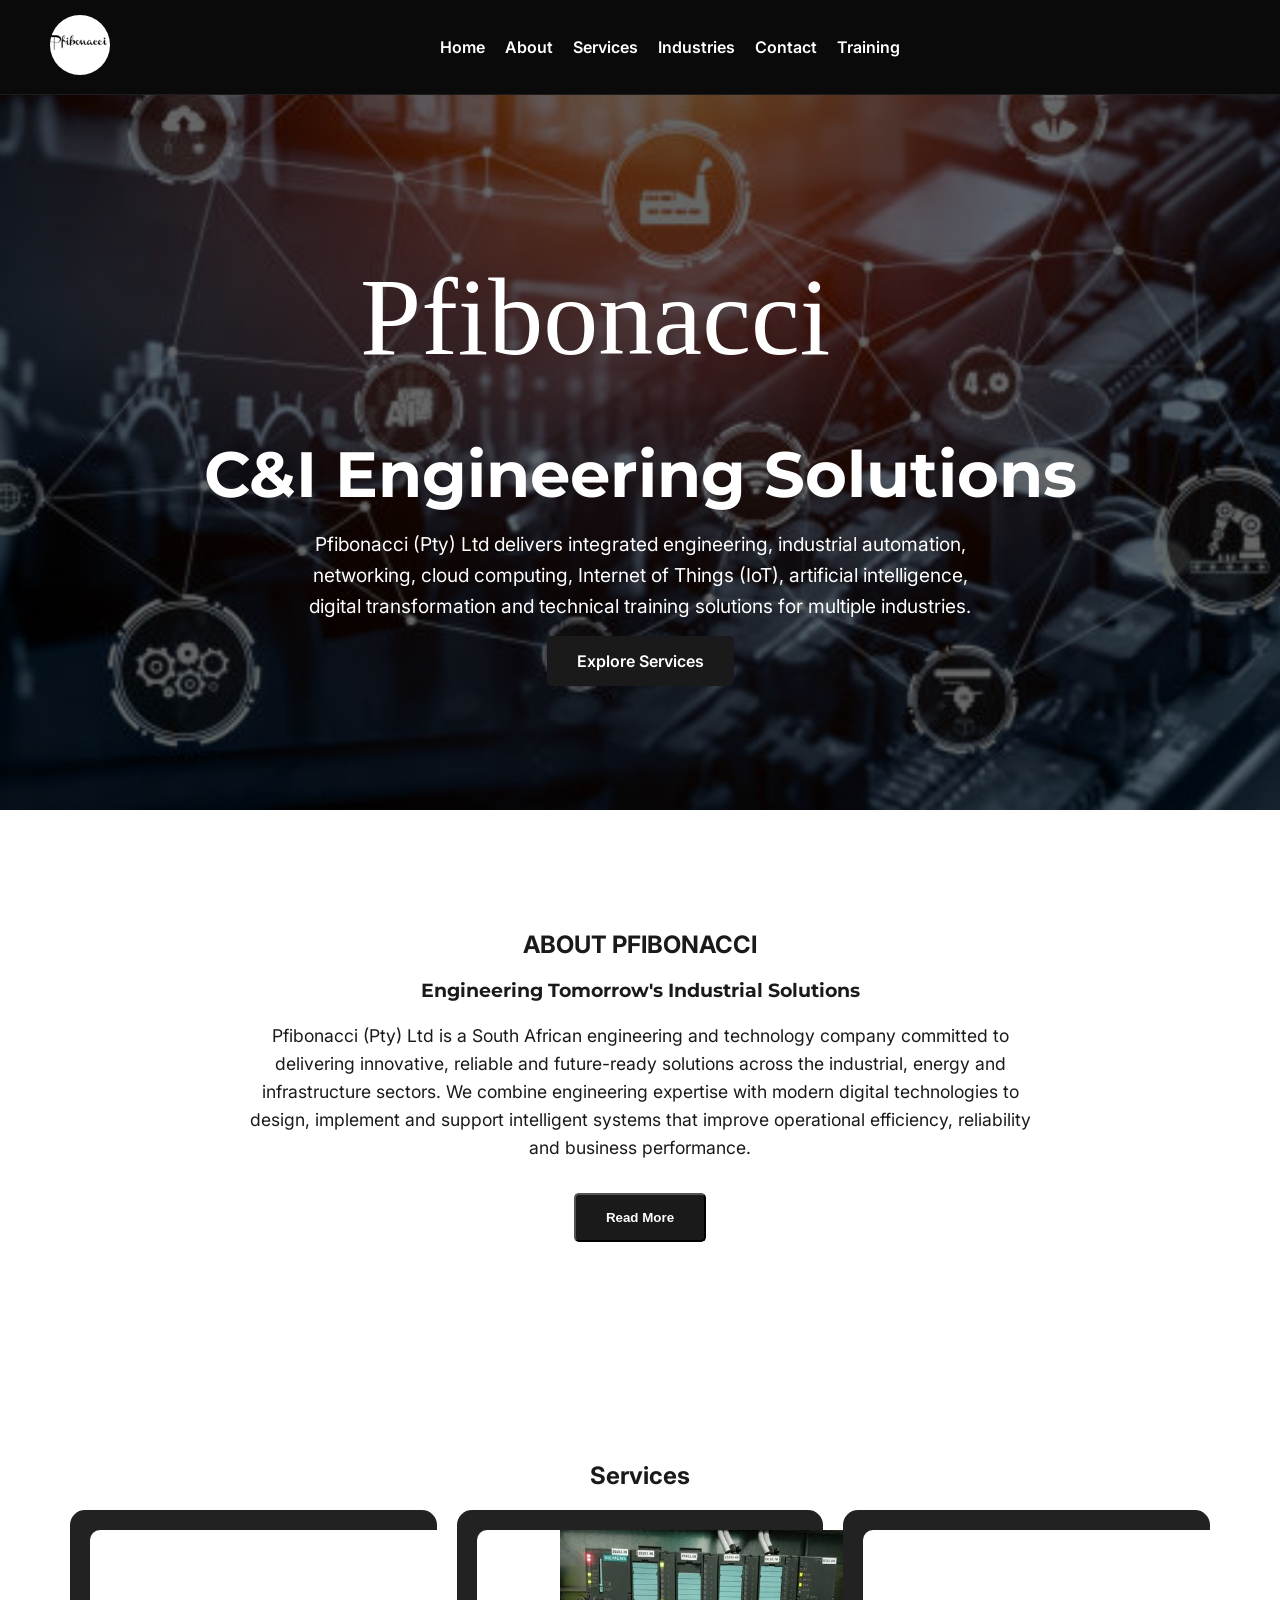
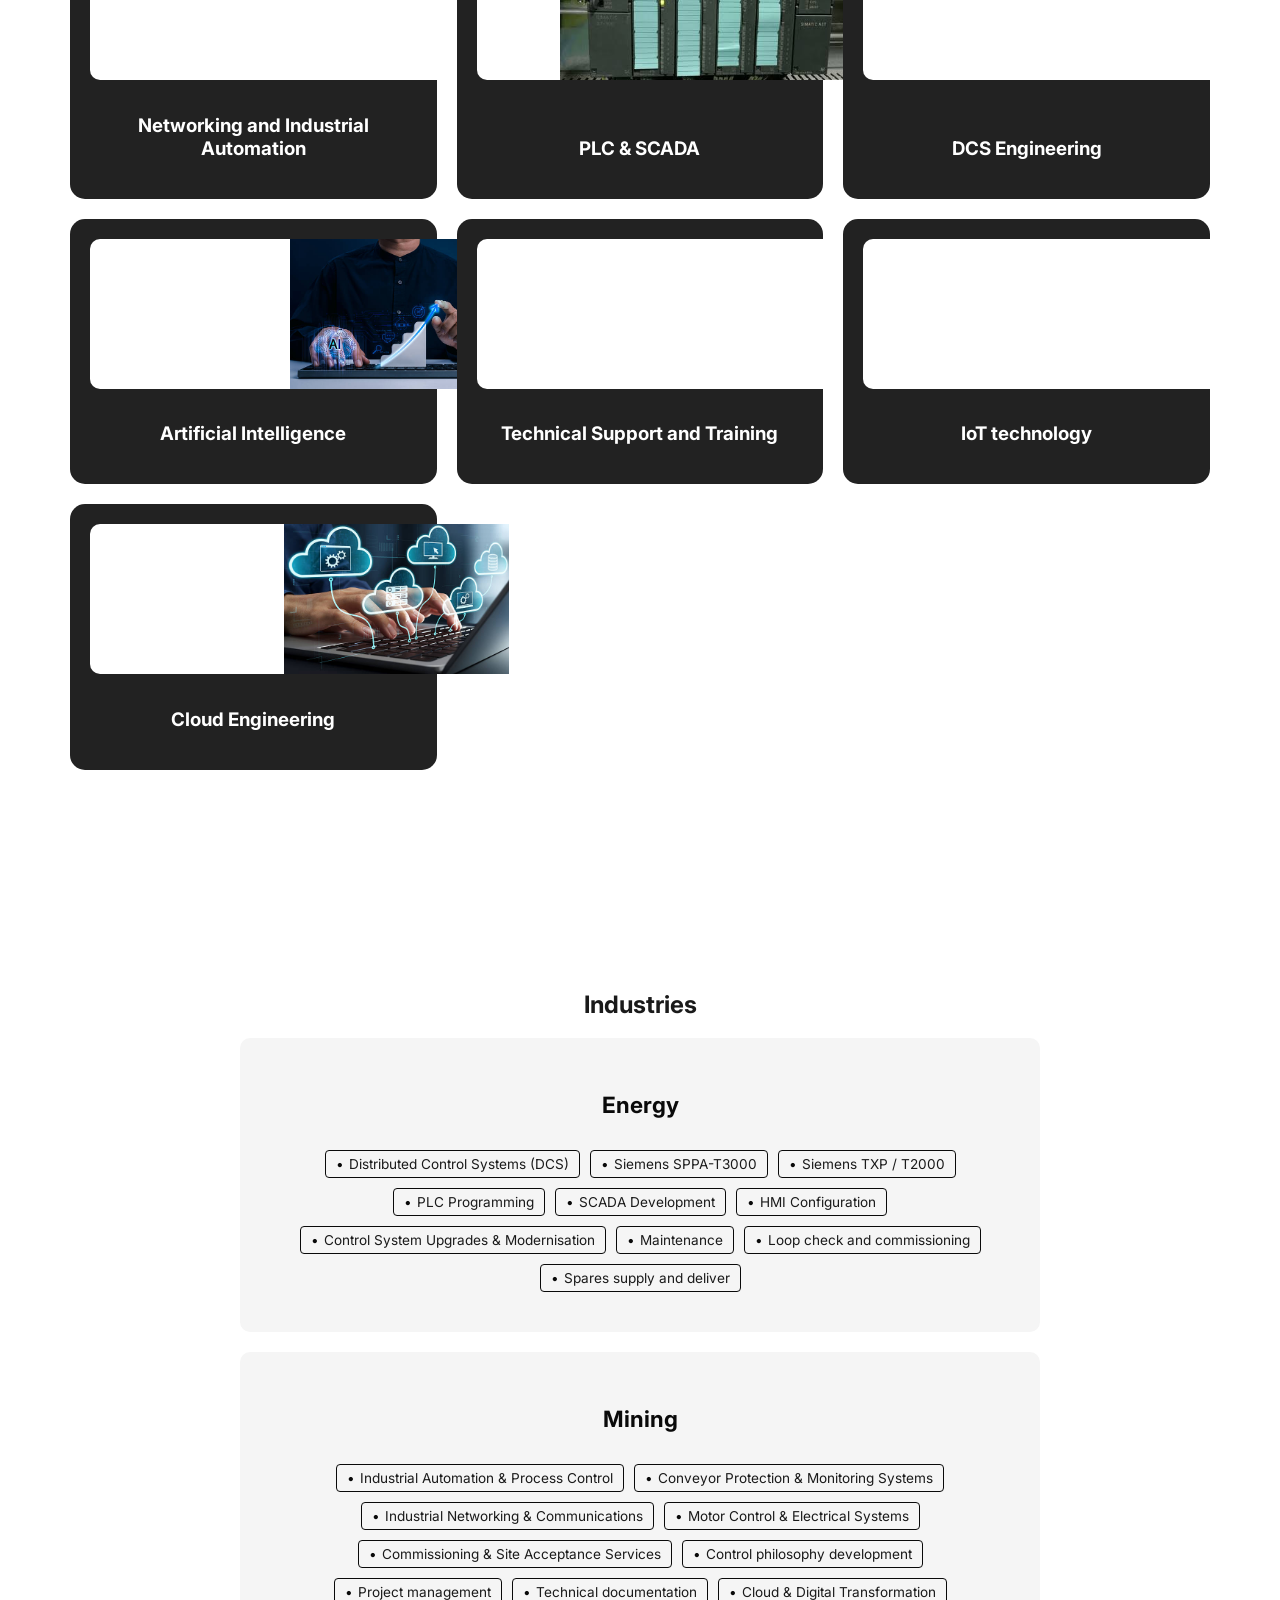
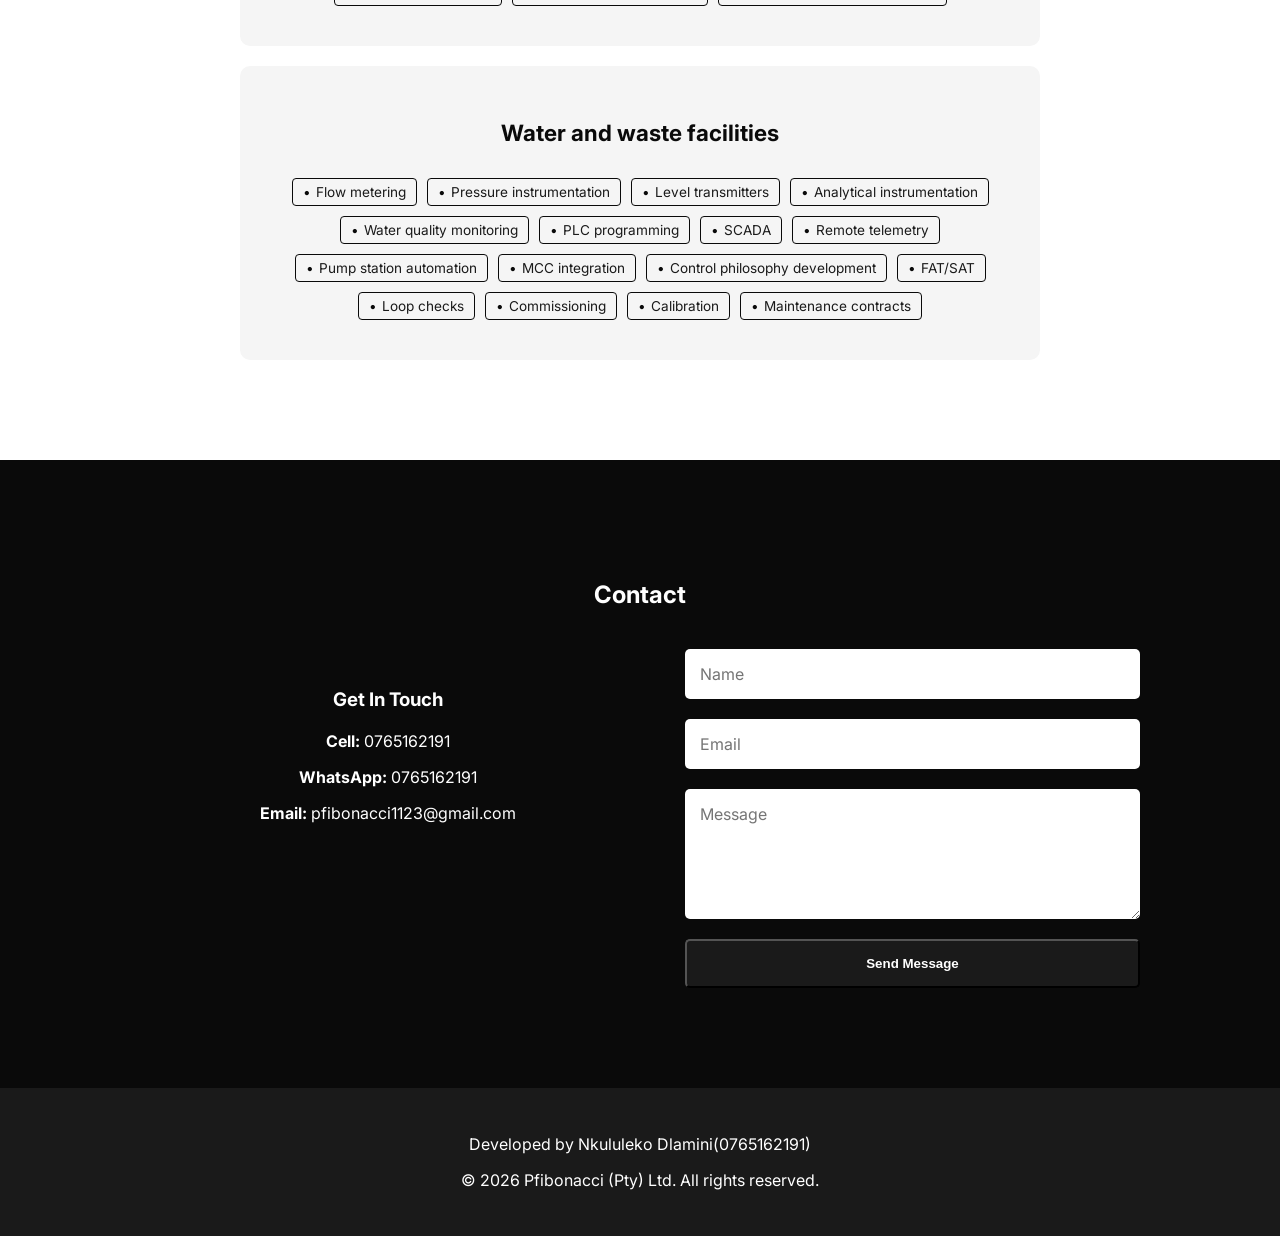
<file: index.html>
<!DOCTYPE html>
<html lang="en">
<head>
    <meta charset="UTF-8">
    <meta name="viewport" content="width=device-width, initial-scale=1.0">
    <title>Pfibonacci (Pty) Ltd | Engineering the Future</title>
    <link rel="stylesheet" href="style.css">
    <link href="https://fonts.googleapis.com/css2?family=Inter:wght@400;600&family=Montserrat:wght@700;900&display=swap" rel="stylesheet">
</head>
<body>

<nav class="sticky-nav">
    <div class="logo">
        <img src="images/Pfibonacci logo.png" alt="Pfibonacci Logo" class="nav-logo-img">
    </div>
    <button class="menu-toggle" aria-label="Toggle menu">
        <span></span>
        <span></span>
        <span></span>
    </button>
    <ul class="nav-links">

        <li><a href="#home">Home</a></li>
        <li><a href="#about">About</a></li>
        <li><a href="#services">Services</a></li>
        <li><a href="#industries">Industries</a></li>
        <li><a href="#contact">Contact</a></li>
        <li><a href="https://training.pfibonacci.com">Training</a></li>
    </ul>
</nav>
<!-- Hero Section -->
<header id="home" class="hero">
    <img src="images/Pfibonacci_no_bg.svg" alt="Pfibonacci" class="hero-text-logo">
    <h1>C&I Engineering Solutions</h1>
    <p>Pfibonacci (Pty) Ltd delivers integrated engineering, industrial automation, networking, cloud computing, Internet of Things (IoT), artificial intelligence, digital transformation and technical training solutions for multiple industries.</p>
    <div class="cta-group">
        <a href="#services" class="btn">Explore Services</a>
    </div>
</header>

<!-- About Section -->
<section id="about" class="hidden">
    <h2>ABOUT PFIBONACCI</h2>
    <h3>Engineering Tomorrow's Industrial Solutions</h3>
    <p>Pfibonacci (Pty) Ltd is a South African engineering and technology company committed to delivering innovative, reliable and future-ready solutions across the industrial, energy and infrastructure sectors. We combine engineering expertise with modern digital technologies to design, implement and support intelligent systems that improve operational efficiency, reliability and business performance.</p>
    <button id="read-more-btn" class="btn">Read More</button>
    <div id="more-content">
        <p>Our multidisciplinary capabilities span engineering consulting, industrial automation, instrumentation and control, networking, cloud engineering, Industrial Internet of Things (IIoT), artificial intelligence, digital transformation and specialised technical training. Whether supporting power generation, mining, manufacturing, utilities or infrastructure projects, we are dedicated to delivering solutions that meet the highest standards of quality, safety and technical excellence.</p>
        <p>Our greatest strength lies in our structured approach to project delivery. Guided by a well-defined organisational framework, every project benefits from clear leadership, technical accountability, effective communication and rigorous quality assurance. From engineering design and implementation through commissioning and long-term maintenance, our experienced team works collaboratively to ensure every solution is delivered safely, efficiently and in full compliance with client requirements.</p>
        <p>At Pfibonacci, we embrace the technologies shaping the future of industry. Our expertise extends beyond traditional engineering into smart automation, cloud-connected industrial systems, predictive maintenance, AI-driven analytics, digital twins, remote monitoring and advanced industrial networking. We also provide specialised technical training and knowledge transfer, helping clients build the skills needed to maximise the value of modern engineering technologies.</p>
    </div>
</section>

<!-- Services Section -->
<section id="services">
    <h2 style="text-align: center;">Services</h2>
    <div class="services-grid">
        <div class="service-card">
            <div class="service-img-container">
                <img src="images/networking.webp" alt="Networking">
                
            </div>
            <h3>Networking and Industrial Automation</h3>
        </div>
        <div class="service-card">
            <div class="service-img-container">
                <img src="images/plc.png" alt="PLC">
                
            </div>
            <h3>PLC & SCADA</h3>
        </div>
        <div class="service-card">
            <div class="service-img-container">
                <img src="images/DCS.webp" alt="DCS Engineering">
            </div>
            <h3>DCS Engineering</h3>
        </div>
        <div class="service-card">
            <div class="service-img-container">
                <img src="images/AI.jpg" alt="Artificial Intelligence">
            </div>
            <h3>Artificial Intelligence</h3>
        </div>
        <div class="service-card">
            <div class="service-img-container">
                <img src="images/technical_support_training.jpg" alt="Technical Support and Training">
            </div>
            <h3>Technical Support and Training</h3>
        </div>
        <div class="service-card">
            <div class="service-img-container">
                <img src="images/IOT.webp" alt="IoT technology">
            </div>
            <h3>IoT technology</h3>
        </div>
        <div class="service-card">
            <div class="service-img-container">
                <img src="images/cloud.jpg" alt="Cloud Engineering">
            </div>
            <h3>Cloud Engineering</h3>
        </div>
    </div>
</section>

<!-- Industries Section -->
<section id="industries">
    <h2 style="text-align: center;">Industries</h2>
    <div class="industries-grid">
        <div class="industry-card">
            <h3>Energy</h3>
            <ul class="industry-topics">
                <li>Distributed Control Systems (DCS)</li>
                <li>Siemens SPPA-T3000</li>
                <li>Siemens TXP / T2000</li>
                <li>PLC Programming</li>
                <li>SCADA Development</li>
                <li>HMI Configuration</li>
                <li>Control System Upgrades & Modernisation</li>
                <li>Maintenance</li>
                <li>Loop check and commissioning</li>
                <li>Spares supply and deliver</li>
            </ul>
        </div>
        <div class="industry-card">
            <h3>Mining</h3>
            <ul class="industry-topics">
                <li>Industrial Automation & Process Control</li>
                <li>Conveyor Protection & Monitoring Systems</li>
                <li>Industrial Networking & Communications</li>
                <li>Motor Control & Electrical Systems</li>
                <li>Commissioning & Site Acceptance Services</li>
                <li>Control philosophy development</li>
                <li>Project management</li>
                <li>Technical documentation</li>
                <li>Cloud & Digital Transformation</li>
            </ul>
        </div>
        <div class="industry-card">
            <h3>Water and waste facilities</h3>
            <ul class="industry-topics">
                <li>Flow metering</li>
                <li>Pressure instrumentation</li>
                <li>Level transmitters</li>
                <li>Analytical instrumentation</li>
                <li>Water quality monitoring</li>
                <li>PLC programming</li>
                <li>SCADA</li>
                <li>Remote telemetry</li>
                <li>Pump station automation</li>
                <li>MCC integration</li>
                <li>Control philosophy development</li>
                <li>FAT/SAT</li>
                <li>Loop checks</li>
                <li>Commissioning</li>
                <li>Calibration</li>
                <li>Maintenance contracts</li>
            </ul>
        </div>
    </div>
</section>

<!-- Contact -->
<section id="contact">
    <h2>Contact</h2>
    <div class="contact-container">
        <div class="contact-info">
            <h3>Get In Touch</h3>
            <p><strong>Cell:</strong> 0765162191</p>
            <p><strong>WhatsApp:</strong> 0765162191</p>
            <p><strong>Email:</strong> pfibonacci1123@gmail.com</p>
        </div>
        <form class="contact-form">
            <input type="text" placeholder="Name" required>
            <input type="email" placeholder="Email" required>
            <textarea placeholder="Message" rows="5" required></textarea>
            <button type="submit" class="btn">Send Message</button>
        </form>
    </div>
</section>

<!-- Footer -->
<footer>
    <p>Developed by Nkululeko Dlamini(0765162191)</p>
    <p>&copy; 2026 Pfibonacci (Pty) Ltd. All rights reserved.</p>
</footer>


<script src="script.js"></script>
</body>
</html>
</file>
<file: style.css>
:root {
    --black: #0A0A0A;
    --white: #FFFFFF;
    --dark-grey: #1A1A1A;
    --light-grey: #F5F5F5;
    --silver: #C0C0C0;
    
    /* Pastel Accents */
    --pastel-mint: #D1E8E2;
    --pastel-lavender: #E6E6FA;
    --pastel-peach: #FFE5D9;
    --light-black: #222222; /* Added light black */

    --font-heading: 'Montserrat', sans-serif;
    --font-body: 'Inter', sans-serif;
}

*,
*::before,
*::after{
    box-sizing:border-box;
}

html{
    width:100%;
    overflow-x:hidden;
}

body {
    background-color: var(--white);
    color: var(--dark-grey);
    font-family: var(--font-body);
    margin: 0;
    padding: 0;
    scroll-behavior: smooth;
    overflow-x: hidden; /* Prevent horizontal scroll */
    width: 100%;
    max-width: 100%;
}
/* Updated Sticky Nav */
.sticky-nav{
    position:fixed;
    top:0;
    left:0;
    right:0;

    display:grid;
    grid-template-columns:auto 1fr auto;
    align-items:center;

    padding:15px clamp(15px,4vw,50px);

    background:var(--black);

    backdrop-filter:blur(10px);

    border-bottom:1px solid rgba(255,255,255,.08);

    z-index:1000;
}

.nav-logo-img {
    height: 60px; /* Increased size to fit nav bar better */
    width: 60px; /* Force square for circular radius */
    object-fit: cover;
    border-radius: 50%; /* Circular */
    filter: none; 
}

.nav-links a {
    color: var(--white);
    text-decoration: none;
    font-weight: 600;
}

.nav-links {
    display: flex;
    list-style: none;
    gap: 20px;
    margin: 0;
    padding: 0;
    justify-content: center; /* Center the links */
    grid-column: 2;
}

/* Burger Menu */
.menu-toggle {
    display: none;
    background: none;
    border: none;
    cursor: pointer;
    grid-column: 3;
    padding: 10px;
}

.menu-toggle span {
    display: block;
    width: 25px;
    height: 3px;
    background: var(--white);
    margin: 5px 0;
    transition: all 0.3s ease;
}

.menu-toggle.active span:nth-child(1) {
    transform: rotate(-45deg) translate(-5px, 6px);
}

.menu-toggle.active span:nth-child(2) {
    opacity: 0;
}

.menu-toggle.active span:nth-child(3) {
    transform: rotate(45deg) translate(-5px, -6px);
}

/* Updated Mobile Styles */
@media (max-width: 768px) {
    .sticky-nav { justify-content: space-between; }
    .menu-toggle { display: block; } /* Show on mobile */
    .nav-links{

    display:none;

    flex-direction:column;

    position:absolute;

    top:100%;

    left:0;
    right:0;

    width:100%;

    padding:20px;

    background:var(--dark-grey);

    text-align:center;

    gap:20px;

    box-sizing:border-box;
}

    .nav-links.active { display: flex; }
    .hero { padding-top: 20px; height: auto; min-height: 100vh;}
    .hero-text-logo {
        margin-left: 0;
        margin-top: 50px;
    }
    .hero h1 {
        margin-left: 0;
        font-size: 2.5rem;
    }
    section { padding: 60px 20px; }
}
.hero{

    position:relative;

    background-image:
        linear-gradient(rgba(0,0,0,.6),rgba(0,0,0,.6)),
        url("images/industry_landing_page.jpg");

    background-size:cover;
    background-position:center;

    min-height:calc(100svh - 90px);

    display:flex;
    flex-direction:column;

    justify-content:center;
    align-items:center;

    text-align:center;

    color:var(--white);

    padding-inline:clamp(16px,5vw,50px);

}

/* Hero Logo Container */
.hero-logo-container {
    margin-bottom: 30px;
    overflow: hidden; /* Essential for shimmer masking */
    position: relative;
    width: 200px;
}

.hero-text-logo{

    width:min(90vw,600px);

    height:auto;

    margin-top:80px;

    margin-bottom:20px;
    

}

.hero-logo {
    width: 100%;
    height: auto;
    display: block;
    will-change: transform;
}

/* Shimmer Overlay */
.shimmer {
    position: absolute;
    top: 0;
    left: -100%;
    width: 100%;
    height: 100%;
    background: linear-gradient(90deg, transparent, rgba(255,255,255,0.4), transparent);
    pointer-events: none;
}

.hero h1{

    font-family:var(--font-heading);

    font-size:clamp(2rem,9vw,4rem);

    line-height:1.1;

    margin:0 0 20px;

    word-break:break-word;

}

.hero p{

    font-size:clamp(.95rem,3.5vw,1.2rem);

    line-height:1.6;

    max-width:700px;

    margin:0 auto 30px;

}

/* Animations */
.hidden { opacity: 0; transition: opacity 1s; }
.fade-in { opacity: 1; }

/* Modern Layout Styles */
section{

    padding:

    clamp(60px,8vw,100px)

    clamp(16px,5vw,50px);

}

.services-grid {
    display: grid;
    grid-template-columns: repeat(auto-fit, minmax(280px, 1fr));
    gap: 20px;
    justify-content: center;
    padding: 0 20px;
}

.service-card {
    background: var(--light-black); /* Light black background */
    color: var(--white);
    padding: 20px;
    border-radius: 15px;
    text-align: center;
    display: flex;
    flex-direction: column;
    justify-content: space-between;
}

.service-img-container {
    display: flex;
    gap: 10px;
    height: 150px;
    margin-bottom: 15px;
}

.service-img-container img {
    flex: 1;
    object-fit: contain; /* Changed from cover to contain to prevent cropping */
    border-radius: 10px;
    background-color: var(--white); /* Add white background for better visibility if needed */
}

.service-img-placeholder {
    height: 150px;
    background-color: var(--dark-grey);
    border-radius: 10px;
    margin-bottom: 15px;
}

.btn {
    padding: 15px 30px;
    background: var(--dark-grey);
    color: var(--white);
    text-decoration: none;
    border-radius: 5px;
    font-weight: 600;
}

@media (max-width: 1024px) {
    .services-grid { 
        padding: 0 20px; /* Added padding to prevent edge clipping */
        gap: 15px; 
    }
}

@media (max-width: 768px) {
    .services-grid { 
        padding: 0 20px;
    }
}

.service-card:hover {
    transform: translateY(-10px);
    background: #333;
}

/* About Section Styling */
#about {
    text-align: center;
}

#about h3 {
    margin-bottom: 20px;
    font-family: var(--font-heading);
}

#about p {
    max-width: 800px;
    margin: 0 auto 20px auto;
    font-size: 1.1rem;
    line-height: 1.6;
}

#more-content {
    max-height: 0;
    overflow: hidden;
    transition: max-height 0.5s ease-out;
}

#more-content.expanded {
    max-height: 2000px;
}

#read-more-btn {
    cursor: pointer;
    margin-top: 10px;
}
/* End About Section Styling */

/* Industries Section Styling */
#industries {
    text-align: center;
    padding: 100px 20px; /* Reduced side padding for mobile */
}

.industries-grid {
    display: flex;
    flex-direction: column;
    align-items: center; /* Center items horizontally */
    gap: 20px;
    max-width: 800px;
    margin: 0 auto;
}

.industry-card {
    background: var(--light-grey);
    padding: 30px;
    border-radius: 10px;
    font-weight: 600;
    font-size: 1.2rem;
    color: var(--black);
    transition: background 0.3s;
    width: 100%;
    box-sizing: border-box; /* Ensure padding doesn't increase width */
}

.industry-card:hover {
    background: var(--silver);
}

.industry-topics {
    display: flex;
    flex-wrap: wrap;
    justify-content: center;
    gap: 10px;
    padding: 10px;
    list-style: none;
    margin: 15px 0 0 0;
}

.industry-topics li {
    border: 1px solid var(--black);
    padding: 5px 10px;
    border-radius: 4px;
    font-size: 0.85rem;
    font-weight: 400;
    color: var(--dark-grey);
}

.industry-topics li::before {
    content: "•";
    margin-right: 5px;
    color: var(--black);
}

/* Contact Styling */
#contact {
    background: var(--black);
    color: var(--white);
    padding: 100px 50px;
    text-align: center;
}

#contact h2 {
    color: var(--white);
    margin-bottom: 40px;
}

.contact-container{

    display:flex;

    gap:50px;

    justify-content:center;

    align-items:flex-start;

    max-width:1000px;

    margin:auto;

    width:100%;

}

.contact-info {
    flex: 1;
    padding: 20px;
}

.contact-info h3 {
    margin-bottom: 20px;
}

.contact-form{

    flex:1;

    width:100%;

    max-width:600px;

    display:flex;

    flex-direction:column;

    gap:20px;

}

.contact-form input,
.contact-form textarea {
    padding: 15px;
    border-radius: 5px;
    border: none;
    font-family: var(--font-body);
    font-size: 1rem;
}

.contact-form button {
    cursor: pointer;
}

@media (max-width: 768px) {
    .contact-container {
        flex-direction: column;
        text-align: center;
    }
}

@media (max-width:360px){

.hero{

    padding-inline:15px;

}

.hero-text-logo{

    width:85%;

    margin-top:70px;

}

.hero h1{

    font-size:2rem;

}

.hero p{

    font-size:.95rem;

}

.nav-logo-img{

    width:50px;

    height:50px;

}

.sticky-nav{

    padding:12px 15px;

}

}

/* Footer Styling */
footer {
    background: var(--dark-grey);
    color: var(--white);
    text-align: center;
    padding: 30px;
}
</file>
